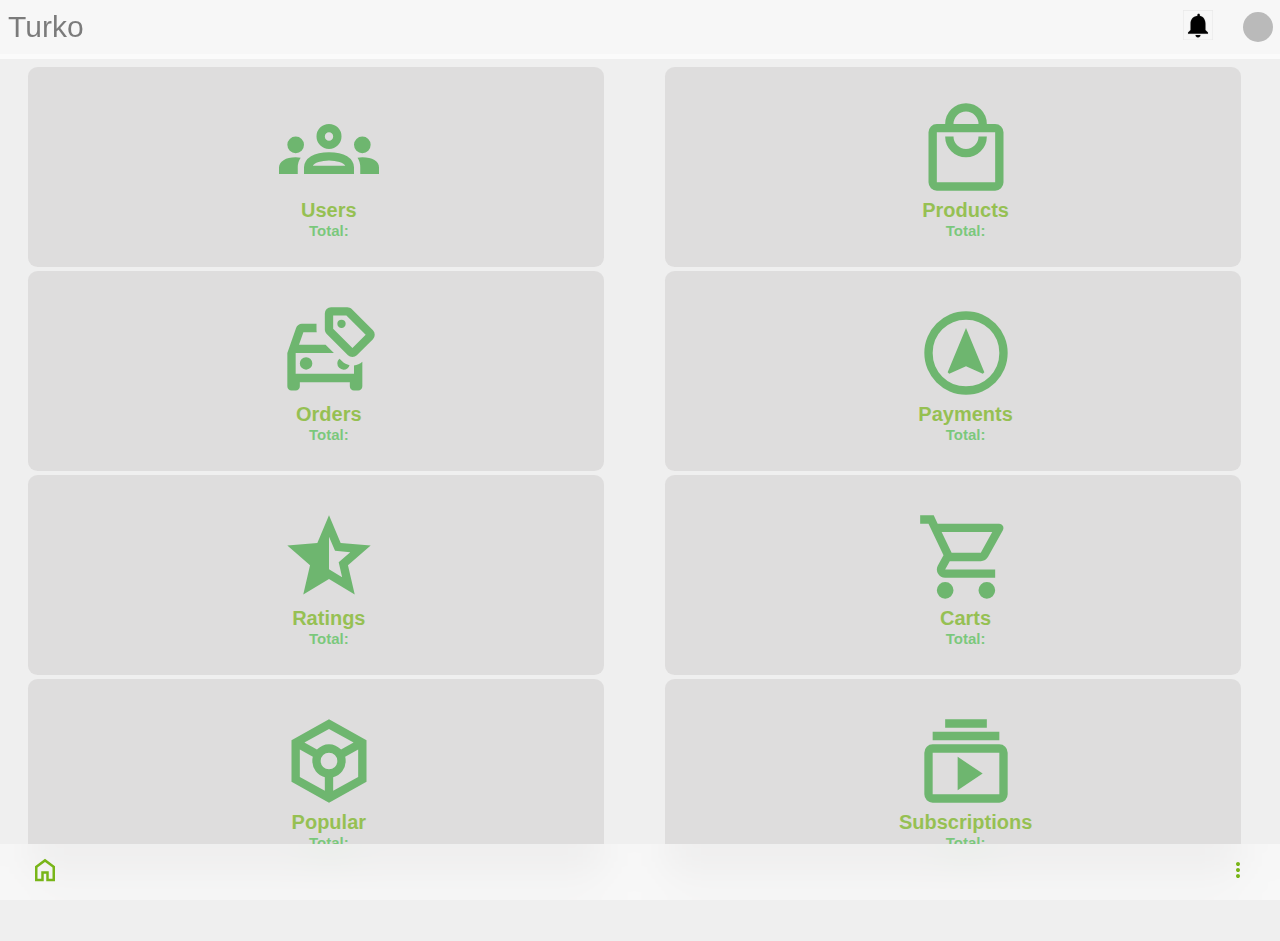
<file: index.html>
<!DOCTYPE html>
<html>

<head>
  <meta charset="UTF-8">
  <meta name="viewport" content="width=device-width, initial-scale=1">
  <title>Turko admin dashboard</title>
</head>
<style>
  *{
    margin:0;
    padding:0;
  }
  body {
    box-sizing:border-box;
    font-family:Arial;
    font-weight:400; 
    background:rgba(96,96,96,0.1); 
  }
  header {
    z-index:1; 
    backdrop-filter:blur(10px); 
    background:rgba(255, 255, 255, 0.51); 
    height:50px;
    display:flex;
    align-items:center;
    justify-content:space-between;
    padding:2px 8px;
    border-bottom:5px solid rgba(255,255,255,0.5); 
    position:fixed;
    top:0;
    left:0;
    width:100%;
  }
  .logo p {
    font-size:30px;
    font-weight:500; 
    opacity:0.5;
  }
  .logo p spaan {
    color:goldenrod;
  }
  .others_plus_not {
    display:flex;
    justify-content:space-between;
    align-items:center;
    padding:2px 5px;
    width:100px;
  }
  .others_plus_not span{
    cursor:pointer;
    border-radius:1px;
    transition: all 0.3s ease;
    
  }
    .others_plus_not span:hover {
      border:solid 1px #999;
      box-shadow:5px 5px 5px rgba(96,96,96,0.6); 
    }
  .others_plus_not .profDet{
    margin:0px 10px;
    width:30px;
    height:30px;
    background:rgba(96,96,96,0.4); 
    border-radius:50%;
    
  }
  .main {
    border-bottom:5px solid rgba(255,255,255,0.5); 
    width:100%;
    display:flex;
    flex-direction:column;
    align-items:center;
    justify-content:center; 
    margin-bottom:55px;
    margin-top:65px; 
  }
  .main_container {
    width:100%;
  }
  .main_container div {
    border-radius:0.6em; 
    margin:2px 2.2%;
    width:45%;
    height:200px;
    background:rgba(79, 70, 70, 0.1);
    display:inline-block;
    cursor:pointer;
    transition:all 0.3s ease;
  }
  .main_container div:hover{
    transform:translate(1px,-2px); 
  }
  
 .main_container div div {
   border:none;
   height:100%;
   width:100%;
   display:flex;
    align-items:center;
    justify-content:center;
    flex-direction:column;
    background:transparent; 
 }
   .main_container div div h5{
     font-size:20px;
     opacity:0.7;
     color:#78B518;
     font-weight:600; 
   }
   .main_container div div p{
     font-size:15px;
     opacity:0.5;
     color:#18B51C;
     font-weight:800; 
   }
      .main_container div div svg {
        opacity:0.5;
      }
  
    #footerr {
    backdrop-filter:blur(20px); 
    background:rgba(255, 255, 255, 0.51); 
    padding:3px 0pc;
    position:fixed;
    bottom:0;
    left:0;
    width:100%;
    height:50px;
    display:flex;
    justify-content:space-between;
    align-items:center; 
    
  }
  #footerr span {
    color:#fff;
    margin:2px 30px;
    cursor:pointer;
  }  
  #footerr span:hover {
    transform:translate(-2px,-1px); 
  } 
</style>
<body>
<header>
  <div class="logo">
    <p><span>Tur</span>ko</p>
  </div>
  <div class="others_plus_not">
    <span><svg xmlns="http://www.w3.org/2000/svg" width="30" height="30" stroke="rgba(96,96,96,0.1)" viewBox="0 0 24 24"><path d="M0 0h24v24H0z" fill="none"/> <path d="M12 22c1.1 0 2-.9 2-2h-4c0 1.1.9 2 2 2zm6-6v-5c0-3.07-1.64-5.64-4.5-6.32V4c0-.55-.45-1-1-1s-1 .45-1 1v.68C7.64 5.36 6 7.93 6 11v5l-2 2v1h16v-1l-2-2z" fill="#000"/>
</svg></span>
    <span class="profDet">
      
    </span>
  </div>
</header>



<div class="main">
  <div class="main_container">
    
  <div onclick=" location.href='users_list.php';" id="users_nav"><div>
    <svg xmlns="http://www.w3.org/2000/svg" height="100px" viewBox="0 -960 960 960" width="100px" fill="#009104"><path d="M0-240v-63q0-43 44-70t116-27q13 0 25 .5t23 2.5q-14 21-21 44t-7 48v65H0Zm240 0v-65q0-32 17.5-58.5T307-410q32-20 76.5-30t96.5-10q53 0 97.5 10t76.5 30q32 20 49 46.5t17 58.5v65H240Zm540 0v-65q0-26-6.5-49T754-397q11-2 22.5-2.5t23.5-.5q72 0 116 26.5t44 70.5v63H780Zm-455-80h311q-10-20-55.5-35T480-370q-55 0-100.5 15T325-320ZM160-440q-33 0-56.5-23.5T80-520q0-34 23.5-57t56.5-23q34 0 57 23t23 57q0 33-23 56.5T160-440Zm640 0q-33 0-56.5-23.5T720-520q0-34 23.5-57t56.5-23q34 0 57 23t23 57q0 33-23 56.5T800-440Zm-320-40q-50 0-85-35t-35-85q0-51 35-85.5t85-34.5q51 0 85.5 34.5T600-600q0 50-34.5 85T480-480Zm0-80q17 0 28.5-11.5T520-600q0-17-11.5-28.5T480-640q-17 0-28.5 11.5T440-600q0 17 11.5 28.5T480-560Zm1 240Zm-1-280Z"/></svg>
   
      <h5>Users</h5>
      <p><span>Total:</span></p>
  </div>
  </div>
  
  <div onclick=" location.href='products_list.php';" id="products_nav"><div>
    <svg xmlns="http://www.w3.org/2000/svg" height="100px" viewBox="0 -960 960 960" width="100px" fill="#009104"><path d="M200-80q-33 0-56.5-23.5T120-160v-480q0-33 23.5-56.5T200-720h80q0-83 58.5-141.5T480-920q83 0 141.5 58.5T680-720h80q33 0 56.5 23.5T840-640v480q0 33-23.5 56.5T760-80H200Zm0-80h560v-480H200v480Zm280-240q83 0 141.5-58.5T680-600h-80q0 50-35 85t-85 35q-50 0-85-35t-35-85h-80q0 83 58.5 141.5T480-400ZM360-720h240q0-50-35-85t-85-35q-50 0-85 35t-35 85ZM200-160v-480 480Z"/></svg>
        <h5>Products</h5>
        <p><span>Total:</span></p>
  </div></div>
  
  <div onclick=" location.href='orders_list.php';" id="orders_nav"><div>
    <svg xmlns="http://www.w3.org/2000/svg" height="100px" viewBox="0 -960 960 960" width="100px" fill="#009104"><path d="M260-320q25 0 42.5-17.5T320-380q0-25-17.5-42.5T260-440q-25 0-42.5 17.5T200-380q0 25 17.5 42.5T260-320Zm360 0q20 0 36-12t21-31q-20-4-38-13.5T606-401l-25-25q-10 8-15.5 20t-5.5 26q0 25 17.5 42.5T620-320Zm-460 40v-200 200Zm40 80v40q0 17-11.5 28.5T160-120h-40q-17 0-28.5-11.5T80-160v-320l84-240q6-18 21.5-29t34.5-11h140v55q0 6 .5 12.5T362-680H234l-42 120h255l80 80H160v200h560v-81q22-2 42.5-11t37.5-25v237q0 17-11.5 28.5T760-120h-40q-17 0-28.5-11.5T680-160v-40H200Zm400-520q17 0 28.5-11.5T640-760q0-17-11.5-28.5T600-800q-17 0-28.5 11.5T560-760q0 17 11.5 28.5T600-720Zm62 262L458-662q-8-8-13-19.5t-5-23.5v-155q0-25 17.5-42.5T500-920h155q12 0 23.5 5t19.5 13l204 204q17 17 17 42.5T902-613L747-458q-17 17-42.5 17T662-458Zm43-70 127-127-185-185H520v127l185 185Zm-29-156Z"/></svg>
          <h5>Orders</h5>
          <p><span>Total:</span></p>
  </div></div>
  
  <div onclick=" location.href='payment_list.php';" id="payments_nav"><div>
    <svg xmlns="http://www.w3.org/2000/svg" height="100px" viewBox="0 -960 960 960" width="100px" fill="#009104"><path d="m319-280 161-73 161 73 15-15-176-425-176 425 15 15ZM480-80q-83 0-156-31.5T197-197q-54-54-85.5-127T80-480q0-83 31.5-156T197-763q54-54 127-85.5T480-880q83 0 156 31.5T763-763q54 54 85.5 127T880-480q0 83-31.5 156T763-197q-54 54-127 85.5T480-80Zm0-80q134 0 227-93t93-227q0-134-93-227t-227-93q-134 0-227 93t-93 227q0 134 93 227t227 93Zm0-320Z"/></svg>
          <h5>Payments</h5>
      <p><span>Total:</span></p>
  </div></div>
  
  <div onclick=" location.href='ratings_list.php';" id="ratings_nav"><div>
  <svg xmlns="http://www.w3.org/2000/svg" height="100px" viewBox="0 -960 960 960" width="100px" fill="#009104"><path d="m606-286-33-144 111-96-146-13-58-136v312l126 77ZM233-120l65-281L80-590l288-25 112-265 112 265 288 25-218 189 65 281-247-149-247 149Z"/></svg>
        <h5>Ratings</h5>
        <p><span>Total:</span></p>
  </div></div>
  
  <div onclick=" location.href='carts_list.php';" id="carts_nav"><div>
  <svg xmlns="http://www.w3.org/2000/svg" height="100px" viewBox="0 -960 960 960" width="100px" fill="#009104"><path d="M280-80q-33 0-56.5-23.5T200-160q0-33 23.5-56.5T280-240q33 0 56.5 23.5T360-160q0 33-23.5 56.5T280-80Zm400 0q-33 0-56.5-23.5T600-160q0-33 23.5-56.5T680-240q33 0 56.5 23.5T760-160q0 33-23.5 56.5T680-80ZM246-720l96 200h280l110-200H246Zm-38-80h590q23 0 35 20.5t1 41.5L692-482q-11 20-29.5 31T622-440H324l-44 80h480v80H280q-45 0-68-39.5t-2-78.5l54-98-144-304H40v-80h130l38 80Zm134 280h280-280Z"/></svg>
        <h5>Carts</h5>
        <p><span>Total:</span></p>
  </div></div>
  
  <div onclick=" location.href='popular_products_list.php';" id="popular_nav"><div>
  <svg xmlns="http://www.w3.org/2000/svg" height="100px" viewBox="0 -960 960 960" width="100px" fill="#009104"><path d="M480-80 120-280v-400l360-200 360 200v400L480-80ZM364-590q23-24 53-37t63-13q33 0 63 13t53 37l120-67-236-131-236 131 120 67Zm76 396v-131q-54-14-87-57t-33-98q0-11 1-20.5t4-19.5l-125-70v263l240 133Zm40-206q33 0 56.5-23.5T560-480q0-33-23.5-56.5T480-560q-33 0-56.5 23.5T400-480q0 33 23.5 56.5T480-400Zm40 206 240-133v-263l-125 70q3 10 4 19.5t1 20.5q0 55-33 98t-87 57v131Z"/></svg>
         <h5>Popular</h5>
         <p><span>Total:</span></p>
  </div></div>
  
  <div onclick=" location.href='subscriptions_list.php';" id="subscription_nav"><div>
  <svg xmlns="http://www.w3.org/2000/svg" height="100px" viewBox="0 -960 960 960" width="100px" fill="#009104"><path d="M160-80q-33 0-56.5-23.5T80-160v-400q0-33 23.5-56.5T160-640h640q33 0 56.5 23.5T880-560v400q0 33-23.5 56.5T800-80H160Zm0-80h640v-400H160v400Zm240-40 240-160-240-160v320ZM160-680v-80h640v80H160Zm120-120v-80h400v80H280ZM160-160v-400 400Z"/></svg>
        <h5>Subscriptions</h5>
        <p><span>Total:</span></p>
  </div></div>


  </div>
</div>
<footer id="footerr">
    <span><svg xmlns="http://www.w3.org/2000/svg" height="30px" viewBox="0 -960 960 960" width="30px" fill="#78B518"><path d="M240-200h120v-240h240v240h120v-360L480-740 240-560v360Zm-80 80v-480l320-240 320 240v480H520v-240h-80v240H160Zm320-350Z" /></svg></span>
  <span><svg xmlns="http://www.w3.org/2000/svg" height="24px" viewBox="0 -960 960 960" width="24px" fill="#78B518"><path d="M480-160q-33 0-56.5-23.5T400-240q0-33 23.5-56.5T480-320q33 0 56.5 23.5T560-240q0 33-23.5 56.5T480-160Zm0-240q-33 0-56.5-23.5T400-480q0-33 23.5-56.5T480-560q33 0 56.5 23.5T560-480q0 33-23.5 56.5T480-400Zm0-240q-33 0-56.5-23.5T400-720q0-33 23.5-56.5T480-800q33 0 56.5 23.5T560-720q0 33-23.5 56.5T480-640Z" /></svg></span>
</footer>
</body>

</html>
</file>
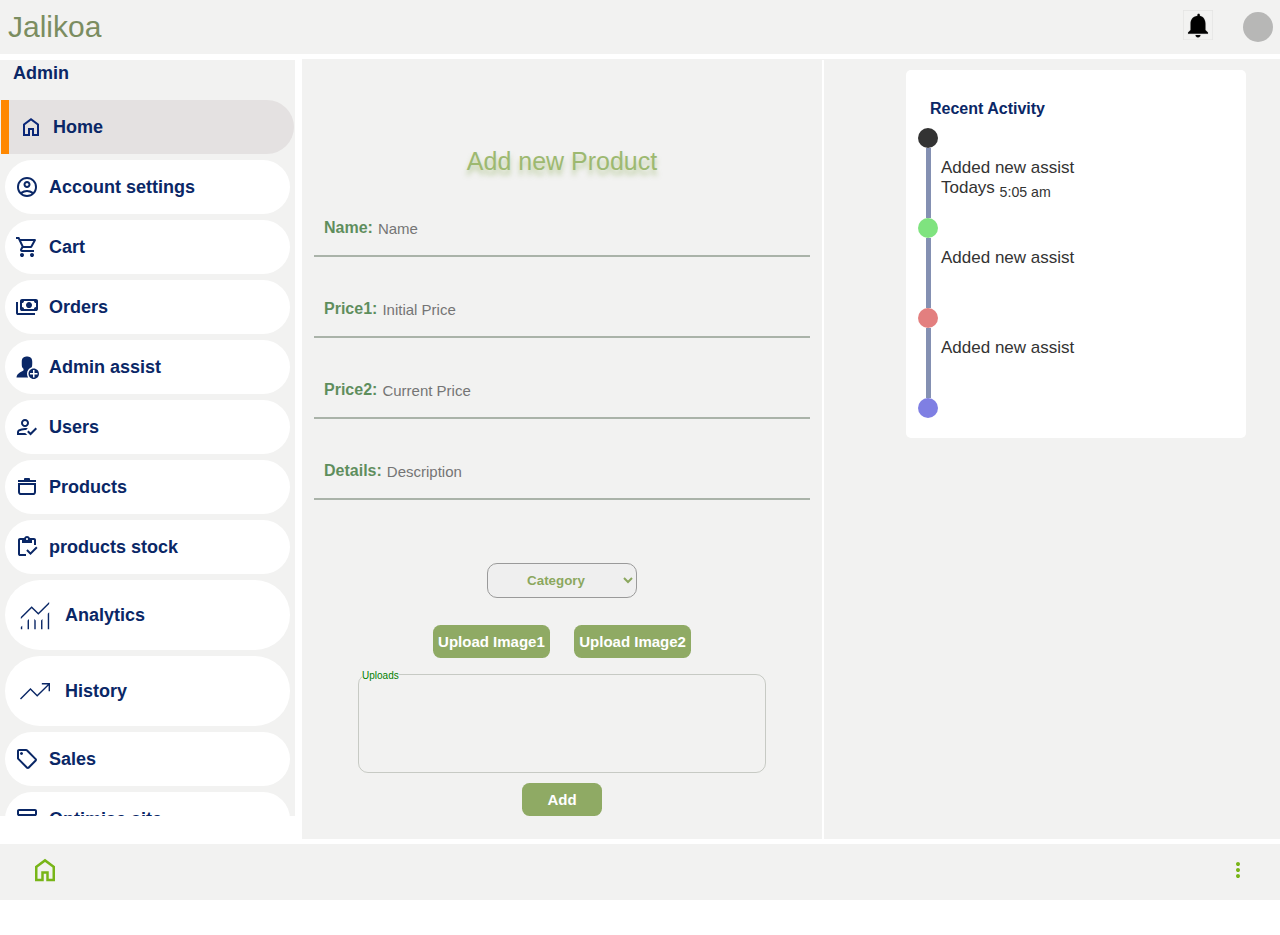
<file: add_new_product.html>
<!DOCTYPE html>
<html>

<head>
  <meta charset="UTF-8">
  <meta name="viewport" content="width=device-width, initial-scale=1">
  <title>Jalikoa_upload_new_product</title>
</head>
<link rel="stylesheet" href="./assets/css/fontawesome.min.css">
<link rel="stylesheet" href="./assets/css/addnewproductcss.css">
<link rel="stylesheet" href="./assets/css/styles.css">
<link rel="stylesheet" href="./assets/css/sidebar.css">
<link rel="shortcut icon" href="./assets/svgs/credit_card_39dp_000000_FILL0_wght200_GRAD0_opsz40.svg" type="image/x-icon">
<body>
  <header>
  <div class="logo">
    <p><span>Jalikoa</span></p>
  </div>
  <div class="others_plus_not">
    <span><svg xmlns="http://www.w3.org/2000/svg" width="30" height="30" stroke="rgba(96,96,96,0.1)" viewBox="0 0 24 24"><path d="M0 0h24v24H0z" fill="none"/> <path d="M12 22c1.1 0 2-.9 2-2h-4c0 1.1.9 2 2 2zm6-6v-5c0-3.07-1.64-5.64-4.5-6.32V4c0-.55-.45-1-1-1s-1 .45-1 1v.68C7.64 5.36 6 7.93 6 11v5l-2 2v1h16v-1l-2-2z" fill="#000"/>
</svg></span>
    <span class="profDet">
      
    </span>
  </div>
</header>

<!---This is the begginning of the sidebar from the admin side ----->
<div id="sidebar">

  <h4 class="acc-logo">Admin</h4>
  <div class="main-sidebar-content">
    
    <div class="sidebar-opt-active">
      <img src="./assets/svgs/home_24dp_FILL0_wght400_GRAD0_opsz24.svg" alt="">
      <span><a href="#">Home</a></span>
    </div> 

    <div class="sidebar-opt">
      <img src="./assets/svgs/account_circle_24dp_FILL0_wght400_GRAD0_opsz24.svg" alt="">
      <span><a href="#">Account settings</a></span>
    </div>

    <div class="sidebar-opt">
      <img src="./assets/svgs/shopping_cart_24dp_FILL0_wght400_GRAD0_opsz24.svg" alt="">
      <span><a href="#">Cart</a></span>
    </div>

    <div class="sidebar-opt">
      <img src="./assets/svgs/payments_24dp_FILL0_wght400_GRAD0_opsz24.svg" alt="">
      <span><a href="#">Orders</a></span>
    </div>

    <div class="sidebar-opt">
      <img src="./assets/svgs/user-plus.svg" alt="">
      <span><a href="#">Admin assist</a></span>
    </div>

    <div class="sidebar-opt">
      <img src="./assets/svgs/how_to_reg_24dp_FILL0_wght400_GRAD0_opsz24.svg" alt="">
      <span><a href="#">Users</a></span>
    </div>

    <div class="sidebar-opt">
      <img src="./assets/svgs/stockpot_24dp_FILL0_wght400_GRAD0_opsz24.svg" alt="">
      <span><a href="#">Products</a></span>
    </div>


    <div class="sidebar-opt">
      <img src="./assets/svgs/inventory_24dp_FILL0_wght400_GRAD0_opsz24.svg" alt="">
      <span><a href="#">products stock</a></span>
    </div>

    <div class="sidebar-opt">
      <img src="./assets/svgs/monitoring_39dp_000000_FILL0_wght200_GRAD0_opsz40.svg" alt="">
      <span><a href="#">Analytics</a></span>
    </div>

    <div class="sidebar-opt">
      <img src="./assets/svgs/trending_up_39dp_000000_FILL0_wght200_GRAD0_opsz40.svg" alt="">
      <span><a href="#">History</a></span>
    </div>

    <div class="sidebar-opt">
      <img src="./assets/svgs/sell_24dp_FILL0_wght400_GRAD0_opsz24.svg" alt="">
      <span><a href="#">Sales</a></span>
    </div>

    <div class="sidebar-opt">
      <img src="./assets/svgs/inventory_2_24dp_FILL0_wght400_GRAD0_opsz24.svg" alt="">
      <span><a href="#">Optimise site</a></span>
    </div>

  </div>
</div>




  <div class="container">

  
<div class="maain">
    <h5>Add new Product</h5>
  <div class="inputs-container">

  <div class="input_container">
    <span>Name:</span>
    <input type="text" name="name" id="name" placeholder="Name" required></div>
  <div class="input_container">
    <span>Price1:</span>
    <input type="number" name="price1" id="price" placeholder="Initial Price" required></div>
      <div class="input_container">
    <span>Price2:</span>
    <input type="number" name="price2" id="price" placeholder="Current Price" required></div>
  <div class="input_container">
    <span>Details:</span>
    <input type="text" name="description" id="description" placeholder="Description" required></div>
  <input type="file" name="image1" id="img1" required>
  <input type="file" name="image2" id="img2" required>
  <br>
  <div class="catagory_inpt">
    

  <select name="category"  id="category">
    <option value=>Category</option>
    <option value="Men's">Men's</option>
    <option value="Women's">Women's</option>
    <option value="Mechanics">Mechanics</option>
    <option value="Electricals">Electricals</option>
    <option value="Computers">Computers</option>
  </select>
  </div>
  
  <div class="filebtns">
      <button onclick="file1()">Upload Image1</button>
      <button onclick="file2()">Upload Image2</button> 
  </div>

  <center><fieldset id="imgresults">
    <legend><span class="boxlabel">Uploads</span></legend>
    <div id="image1">
      
    </div>
    <div id="image2">
      
    </div>
  </fieldset></center>
  <center><input style="width:80px;margin-top:10px;" class="addproduct fa-beat" type="submit" value="Add"></center>
</div>
</div>
<!---This is the begginning of the other division in the admin page that is suppose to display other things such as the sale analytics---->
        <div id="analytics">

          <div class="products-div-analytics">
            <div class="product-card">
              
            </div>
          </div>
          <div class="recent-activity-analytics">
            <h4>Recent Activity</h4>
            <div class="pausediv purple"></div>
            <div class="history-card">
              Added new assist
              <br>
              <span>Todays <sub>5:05 am</sub> </span>
            </div>
            <div class="pausediv green"></div>
            <div class="history-card">
              Added new assist
            </div>
            <div class="pausediv red"></div>
            <div class="history-card">
              Added new assist
            </div>
            <div class="pausediv blue"></div>

          </div>
        
        </div>


  </div>
  <footer id="footerr">
    <span><svg xmlns="http://www.w3.org/2000/svg" height="30px" viewBox="0 -960 960 960" width="30px" fill="#78B518"><path d="M240-200h120v-240h240v240h120v-360L480-740 240-560v360Zm-80 80v-480l320-240 320 240v480H520v-240h-80v240H160Zm320-350Z" /></svg></span>
  <span><svg xmlns="http://www.w3.org/2000/svg" height="24px" viewBox="0 -960 960 960" width="24px" fill="#78B518"><path d="M480-160q-33 0-56.5-23.5T400-240q0-33 23.5-56.5T480-320q33 0 56.5 23.5T560-240q0 33-23.5 56.5T480-160Zm0-240q-33 0-56.5-23.5T400-480q0-33 23.5-56.5T480-560q33 0 56.5 23.5T560-480q0 33-23.5 56.5T480-400Zm0-240q-33 0-56.5-23.5T400-720q0-33 23.5-56.5T480-800q33 0 56.5 23.5T560-720q0 33-23.5 56.5T480-640Z" /></svg></span>
</footer>
</body>
<script src="./assets/js/addnewproducthandler.js"></script>
</html>
</file>
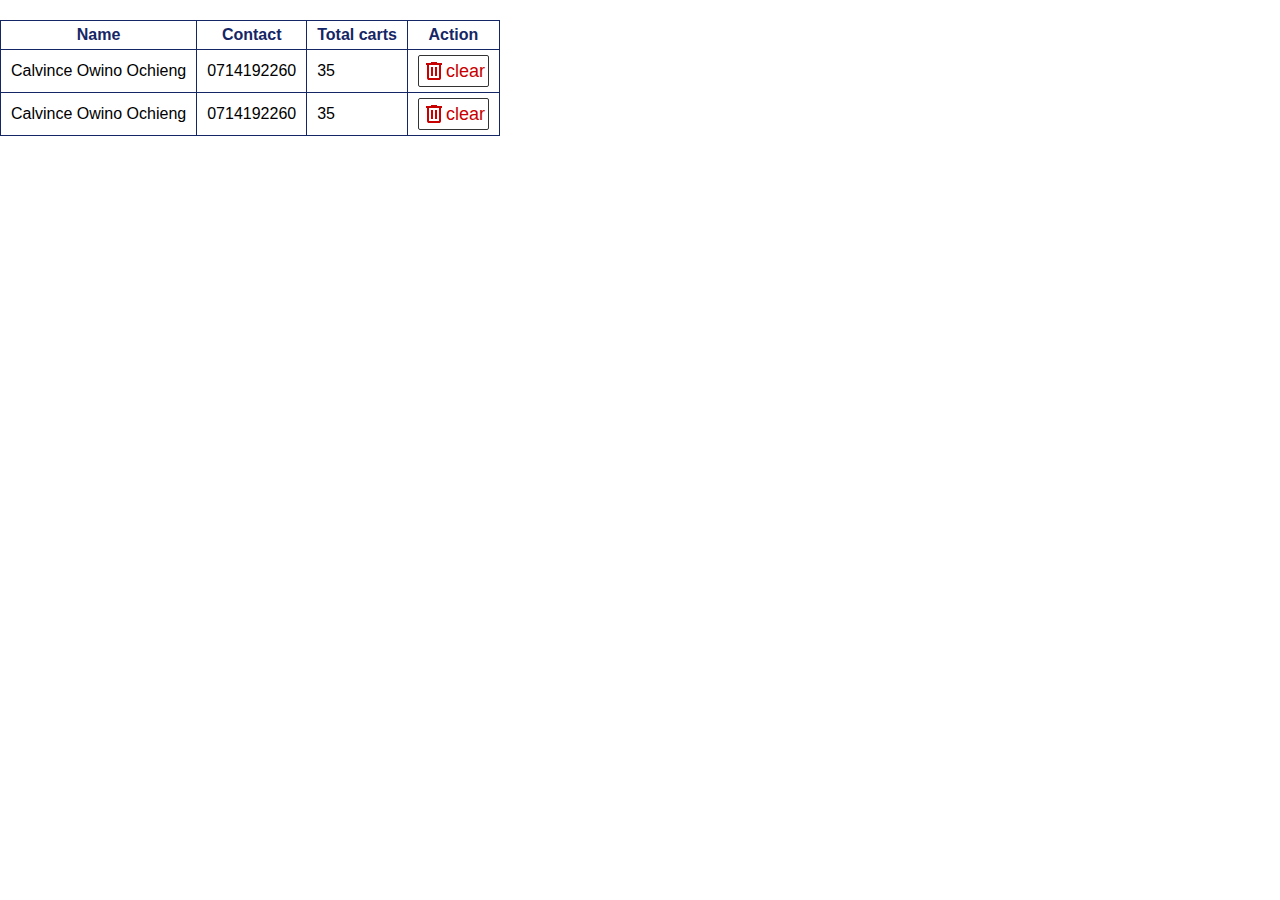
<file: cartspage.html>
<!DOCTYPE html>
<html lang="en">
<head>
     <meta charset="UTF-8">
     <meta name="viewport" content="width=device-width, initial-scale=1.0">
     <title>Jalsoft users cart page</title>
</head>
<link rel="stylesheet" href="./assets/css/styles.css">
<style>
     table {
          border-collapse: collapse;
          margin-top: 20px;
     }
     th {
          color:rgb(21,38,102);
          padding:5px 10px;
     }
     td {
          border:1px solid rgb(21,38,102);
          padding:5px 10px;
     }
     td button {
          display: flex;
          align-items: center;
          padding:3px 3px;
          color:rgb(200,0,0);
          font-size: 18px;
          background: transparent;
          border:1px solid #333;
          border-radius: 2px;
          cursor:pointer;
     }
     tr {
           border:1px solid rgb(21,38,102);
     }
     tr:hover {
          background:#f1f1f2;
          border:1px solid green;
     }
</style>
<body>
     <div class="carlist">
          <table border="1">
               <tr>
                    <th>Name</th>
                    <th>Contact</th>
                    <th>Total carts</th>
                    <th>Action</th>
               </tr>
               <tr>
                    <td>Calvince Owino Ochieng</td>
                    <td>0714192260</td>
                    <td>35</td>
                    <td><button><img src="./assets/svgs/delete_24dp_FILL0_wght400_GRAD0_opsz24.svg" alt="">clear</button></td>
               </tr> 
               <tr>
                    <td>Calvince Owino Ochieng</td>
                    <td>0714192260</td>
                    <td>35</td>
                    <td><button><img src="./assets/svgs/delete_24dp_FILL0_wght400_GRAD0_opsz24.svg" alt="">clear</button></td>
               </tr> 
               
          </table>
     </div>
</body>
</html>
</file>
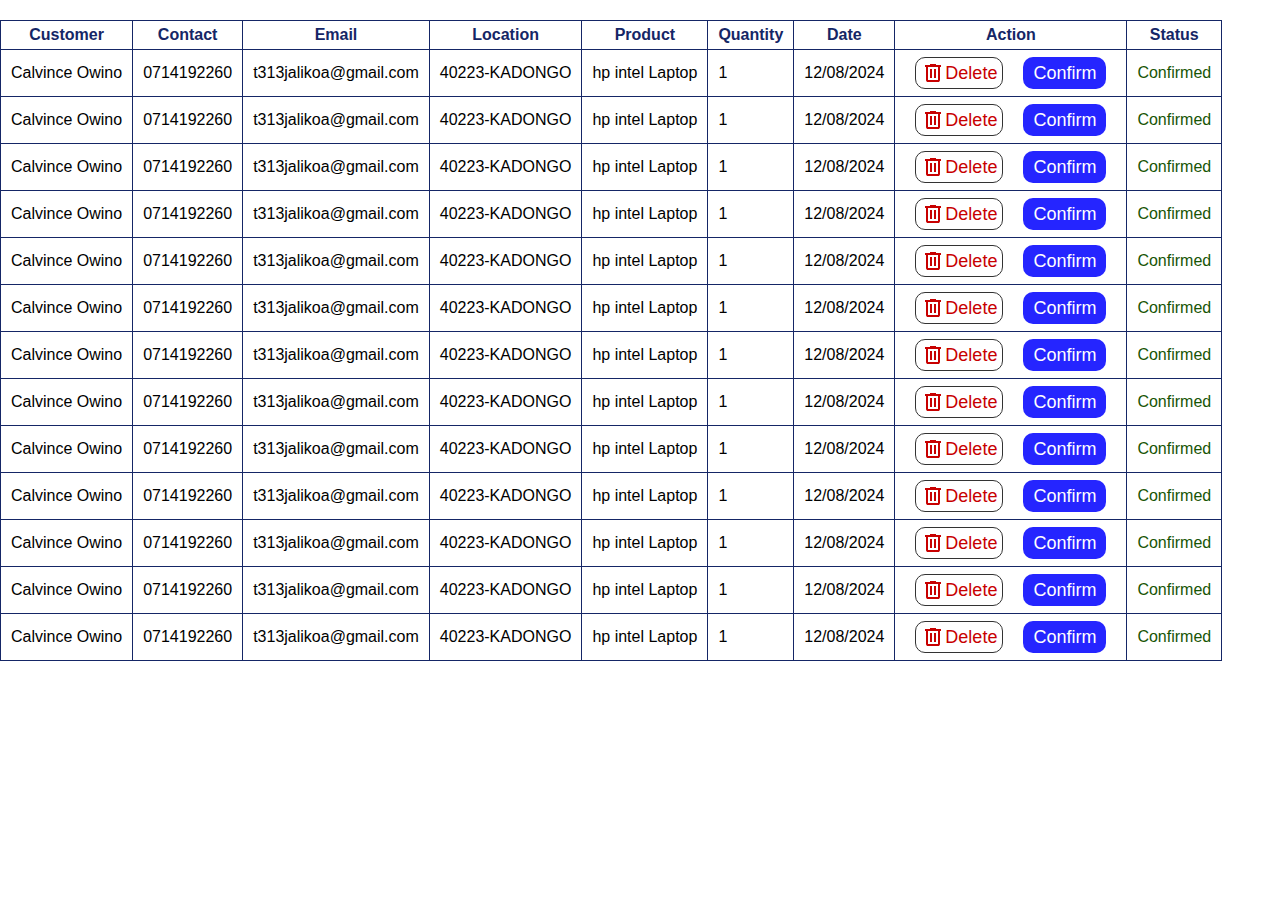
<file: orderspage.html>
<!DOCTYPE html>
<html lang="en">
<head>
     <meta charset="UTF-8">
     <meta name="viewport" content="width=device-width, initial-scale=1.0">
     <title>JalSoft product orders page</title>
</head>
<link rel="stylesheet" href="./assets/css/styles.css">
<style>
      table {
          border-collapse: collapse;
          margin-top: 20px;
     }
     th {
          color:rgb(21,38,102);
          padding:5px 10px;
     }
     td {
          border:1px solid rgb(21,38,102);
          padding:5px 10px;
     }
     td button {
          margin:2px 10px;
          display:flex;
          align-items: center;
          padding:3px 5px;
          color:rgb(200,0,0);
          font-size: 18px;
          background: transparent;
          border:1px solid #333;
          border-radius: 10px;
          cursor:pointer;
     }
     tr {
           border:1px solid rgb(21,38,102);
     }
     tr:hover {
          background:#f1f1f2;
          border:1px solid green;
     }
     .action {
          display:flex;
          border:none;
     }
     .confirm{
          background:rgba(0, 0, 255, 0.856);
          border:none;
          color:#fff;
          padding:0px 10px;
          border-radius: 10px;
     }
     .confirmed {
          color:rgb(24, 85, 5);
     }
</style>
<body>
     <div class="orders-main">
          <table border="1">
               <tr>
                    <th>Customer</th>
                    <th>Contact</th>
                    <th>Email</th>
                    <th>Location</th>
                    <th>Product</th>
                    <th>Quantity</th>
                    <th>Date</th>
                    <th>Action</th>
                    <th>Status</th>
               </tr>
               <tr>
                    <td>Calvince Owino</td>
                    <td>0714192260</td>
                    <td>t313jalikoa@gmail.com</td>
                    <td>40223-KADONGO</td>
                    <td>hp intel Laptop</td>
                    <td>1</td>
                    <td>12/08/2024</td>
                    <td class="action"><button><img src="./assets/svgs/delete_24dp_FILL0_wght400_GRAD0_opsz24.svg" alt="">Delete</button><button class="confirm">Confirm</button></td>
                    <td class="confirmed">Confirmed</td>
               </tr>
               <tr>
                    <td>Calvince Owino</td>
                    <td>0714192260</td>
                    <td>t313jalikoa@gmail.com</td>
                    <td>40223-KADONGO</td>
                    <td>hp intel Laptop</td>
                    <td>1</td>
                    <td>12/08/2024</td>
                    <td class="action"><button><img src="./assets/svgs/delete_24dp_FILL0_wght400_GRAD0_opsz24.svg" alt="">Delete</button><button class="confirm">Confirm</button></td>
                    <td class="confirmed">Confirmed</td>
               </tr>
               <tr>
                    <td>Calvince Owino</td>
                    <td>0714192260</td>
                    <td>t313jalikoa@gmail.com</td>
                    <td>40223-KADONGO</td>
                    <td>hp intel Laptop</td>
                    <td>1</td>
                    <td>12/08/2024</td>
                    <td class="action"><button><img src="./assets/svgs/delete_24dp_FILL0_wght400_GRAD0_opsz24.svg" alt="">Delete</button><button class="confirm">Confirm</button></td>
                    <td class="confirmed">Confirmed</td>
               </tr>
               <tr>
                    <td>Calvince Owino</td>
                    <td>0714192260</td>
                    <td>t313jalikoa@gmail.com</td>
                    <td>40223-KADONGO</td>
                    <td>hp intel Laptop</td>
                    <td>1</td>
                    <td>12/08/2024</td>
                    <td class="action"><button><img src="./assets/svgs/delete_24dp_FILL0_wght400_GRAD0_opsz24.svg" alt="">Delete</button><button class="confirm">Confirm</button></td>
                    <td class="confirmed">Confirmed</td>
               </tr>
               <tr>
                    <td>Calvince Owino</td>
                    <td>0714192260</td>
                    <td>t313jalikoa@gmail.com</td>
                    <td>40223-KADONGO</td>
                    <td>hp intel Laptop</td>
                    <td>1</td>
                    <td>12/08/2024</td>
                    <td class="action"><button><img src="./assets/svgs/delete_24dp_FILL0_wght400_GRAD0_opsz24.svg" alt="">Delete</button><button class="confirm">Confirm</button></td>
                    <td class="confirmed">Confirmed</td>
               </tr>
               <tr>
                    <td>Calvince Owino</td>
                    <td>0714192260</td>
                    <td>t313jalikoa@gmail.com</td>
                    <td>40223-KADONGO</td>
                    <td>hp intel Laptop</td>
                    <td>1</td>
                    <td>12/08/2024</td>
                    <td class="action"><button><img src="./assets/svgs/delete_24dp_FILL0_wght400_GRAD0_opsz24.svg" alt="">Delete</button><button class="confirm">Confirm</button></td>
                    <td class="confirmed">Confirmed</td>
               </tr>
               <tr>
                    <td>Calvince Owino</td>
                    <td>0714192260</td>
                    <td>t313jalikoa@gmail.com</td>
                    <td>40223-KADONGO</td>
                    <td>hp intel Laptop</td>
                    <td>1</td>
                    <td>12/08/2024</td>
                    <td class="action"><button><img src="./assets/svgs/delete_24dp_FILL0_wght400_GRAD0_opsz24.svg" alt="">Delete</button><button class="confirm">Confirm</button></td>
                    <td class="confirmed">Confirmed</td>
               </tr>
               <tr>
                    <td>Calvince Owino</td>
                    <td>0714192260</td>
                    <td>t313jalikoa@gmail.com</td>
                    <td>40223-KADONGO</td>
                    <td>hp intel Laptop</td>
                    <td>1</td>
                    <td>12/08/2024</td>
                    <td class="action"><button><img src="./assets/svgs/delete_24dp_FILL0_wght400_GRAD0_opsz24.svg" alt="">Delete</button><button class="confirm">Confirm</button></td>
                    <td class="confirmed">Confirmed</td>
               </tr>
               <tr>
                    <td>Calvince Owino</td>
                    <td>0714192260</td>
                    <td>t313jalikoa@gmail.com</td>
                    <td>40223-KADONGO</td>
                    <td>hp intel Laptop</td>
                    <td>1</td>
                    <td>12/08/2024</td>
                    <td class="action"><button><img src="./assets/svgs/delete_24dp_FILL0_wght400_GRAD0_opsz24.svg" alt="">Delete</button><button class="confirm">Confirm</button></td>
                    <td class="confirmed">Confirmed</td>
               </tr>
               <tr>
                    <td>Calvince Owino</td>
                    <td>0714192260</td>
                    <td>t313jalikoa@gmail.com</td>
                    <td>40223-KADONGO</td>
                    <td>hp intel Laptop</td>
                    <td>1</td>
                    <td>12/08/2024</td>
                    <td class="action"><button><img src="./assets/svgs/delete_24dp_FILL0_wght400_GRAD0_opsz24.svg" alt="">Delete</button><button class="confirm">Confirm</button></td>
                    <td class="confirmed">Confirmed</td>
               </tr>
               <tr>
                    <td>Calvince Owino</td>
                    <td>0714192260</td>
                    <td>t313jalikoa@gmail.com</td>
                    <td>40223-KADONGO</td>
                    <td>hp intel Laptop</td>
                    <td>1</td>
                    <td>12/08/2024</td>
                    <td class="action"><button><img src="./assets/svgs/delete_24dp_FILL0_wght400_GRAD0_opsz24.svg" alt="">Delete</button><button class="confirm">Confirm</button></td>
                    <td class="confirmed">Confirmed</td>
               </tr>
               <tr>
                    <td>Calvince Owino</td>
                    <td>0714192260</td>
                    <td>t313jalikoa@gmail.com</td>
                    <td>40223-KADONGO</td>
                    <td>hp intel Laptop</td>
                    <td>1</td>
                    <td>12/08/2024</td>
                    <td class="action"><button><img src="./assets/svgs/delete_24dp_FILL0_wght400_GRAD0_opsz24.svg" alt="">Delete</button><button class="confirm">Confirm</button></td>
                    <td class="confirmed">Confirmed</td>
               </tr>
               <tr>
                    <td>Calvince Owino</td>
                    <td>0714192260</td>
                    <td>t313jalikoa@gmail.com</td>
                    <td>40223-KADONGO</td>
                    <td>hp intel Laptop</td>
                    <td>1</td>
                    <td>12/08/2024</td>
                    <td class="action"><button><img src="./assets/svgs/delete_24dp_FILL0_wght400_GRAD0_opsz24.svg" alt="">Delete</button><button class="confirm">Confirm</button></td>
                    <td class="confirmed">Confirmed</td>
               </tr>
          </table>
     </div>
</body>
</html>
</file>
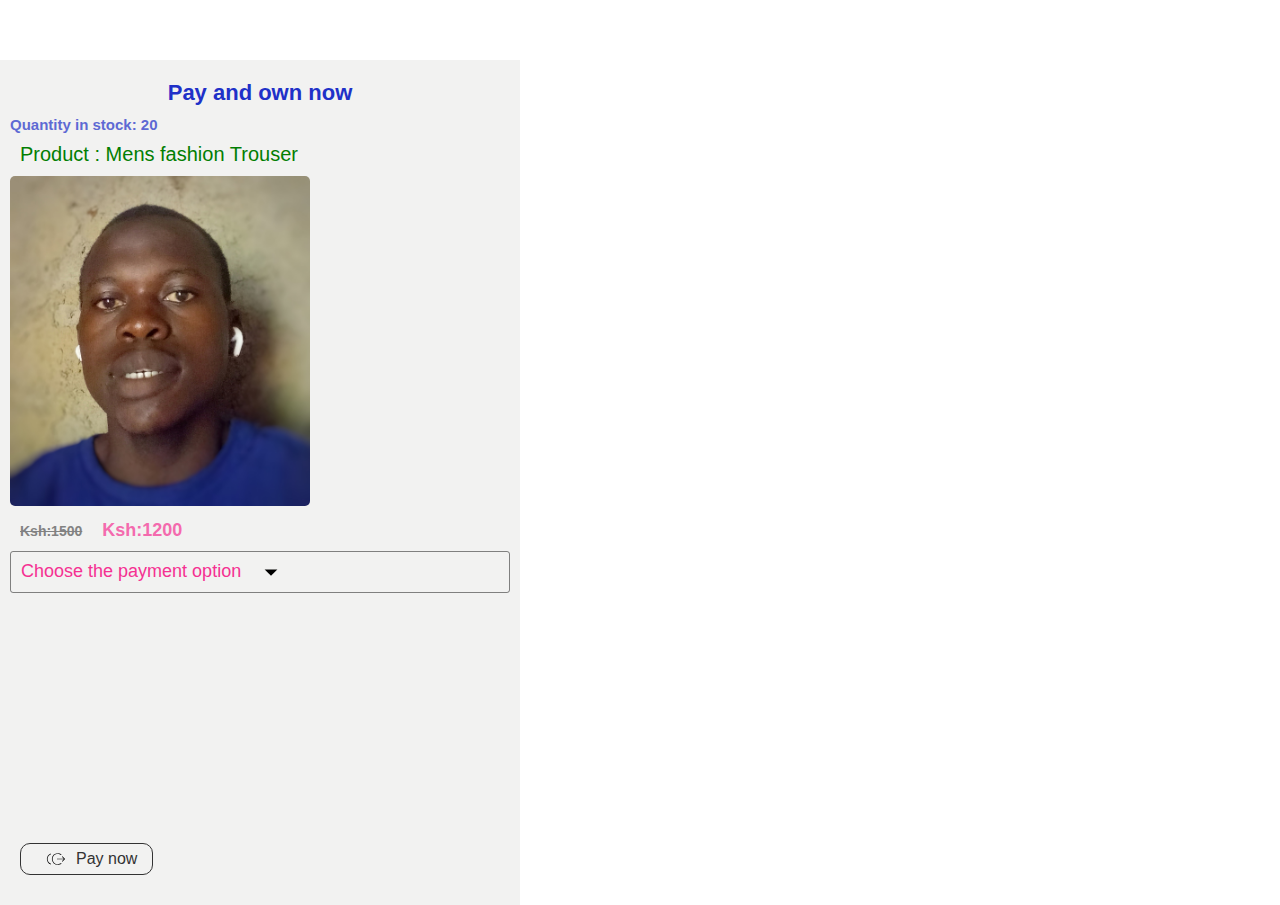
<file: pay.html>
<!DOCTYPE html>
<html lang="en">
<head>
     <meta charset="UTF-8">
     <meta name="viewport" content="width=device-width, initial-scale=1.0">
     <title>Payment page</title>
</head>
<link rel="stylesheet" href="./assets/css/styles.css">
<link rel="stylesheet" href="./assets/css/fontawesome.min.css">
<style>
     .payment-main {
          width:500px;
          padding:10px 10px; 
          margin-top:60px;
          background: #f2f2f1;         
     }
     .payment-main h4 {
          color:rgb(32,48,200);
          font-size:22px;
          font-weight:600;
          margin:10px 0px;
          text-align: center;
     }
     .payment-main p {
          color:rgb(32,48,200);
          font-size:15px;
          font-weight:600;
          margin:10px 0px;
          opacity:0.7;
     }

     .payment-main .payment-product-card h3 {
          margin:10px 10px;
          color:rgb(2, 126, 2);
          font-size: 20px;
          font-weight: 400;
     }
     .payment-main .payment-product-card del{
          font-size: 14px;
          opacity:0.9;
          margin:2px 10px;
          color:#444;
     }
     .payment-main .payment-product-card span {
          color:#f53192;
          font-size: 18px;
          margin:2px 10px;
     }

     .payment-main .payment-product-card button {
          padding:5px 15px;
          display: flex;
          align-items:center;
          justify-content: space-around;
          margin:20px 10px;
          border:1px solid #333;
          color:#333;
          min-width: 100px;
          border-radius:10px;
          font-size: 16px;
          font-weight: 500;
          background:transparent;
     }
     .payment-main .payment-product-card .payment-option {
          position:relative;
          border:1px solid #33333398;
          border-radius:3px;
          margin-bottom: 250px;
     }
     .payment-main .payment-product-card .payment-option:hover .payment-methods {
          display: block;
     }
     .payment-methods:hover {
          display:block;
     }
     .payment-methods {
          position:absolute;
          top:42px;
          left:0px;
          background: #fff;
          z-index: 2;
          width:100%;
          display: none;
     }
     .payment-option .accordion-expand {
          display:flex;
          align-items: center;
     }
     .payment-option .payment-methods .payment-method-card {
          display:flex;
          align-items: center;
          padding:10px 10px;
     }
     .payment-option .payment-methods .payment-method-card:hover {
          background-color: rgba(96,96,96,.1);
          border-left:5px solid rgb(253, 145, 3);
          padding:10px 5px;
     }
     .payment-main .payment-product-card button img,.payment-method-card img {
          max-width: 20px;
          margin:0px 10px;
     }
     /*For the image do some research on js on how to change the image background from the current color to any color that is desired or on how to remove the background*/
     .payment-main .payment-product-card img {
          max-width:300px;
          border-radius:5px;
          object-fit: cover;
     }

</style>
<body>
     <div class="payment-main">
          <h4>Pay and own now</h4>
          <p>Quantity in stock: 20</p>
          <div class="payment-product-card">

               <h3>Product : Mens fashion Trouser </h3>
               <img src="./assets/img/1000052137.jpg" alt="">
               <p><del>Ksh:1500</del><span>Ksh:1200</span></p>
               <div class="payment-option">
                    <div class="accordion-expand">
                         <span>Choose the payment option</span>
                         <img src="./assets/svgs/arrow_drop_down_39dp_000000_FILL0_wght200_GRAD0_opsz40.svg" alt="">
                    </div>

                    <div class="payment-methods">


                         <div class="payment-method-card">
                              <img src="./assets/svgs/credit_card_39dp_000000_FILL0_wght200_GRAD0_opsz40.svg" alt=""><span>credit card</span>
                         </div>

                         <div class="payment-method-card">
                              <img src="./assets/svgs/credit_card_39dp_000000_FILL0_wght200_GRAD0_opsz40.svg" alt=""><span>Union Pay</span>
                         </div>
                         <div class="payment-method-card">
                              <img src="./assets/svgs/apps_24dp_FILL0_wght400_GRAD0_opsz24.svg" alt=""><span>Mpesa</span>
                         </div>
                         <div class="payment-method-card">
                              <img src="./assets/svgs/contacts_product_24dp_FILL0_wght400_GRAD0_opsz24.svg" alt=""><span>Paypal</span>
                         </div>
                         <div class="payment-method-card">
                              <img src="./assets/svgs/send_money_39dp_000000_FILL0_wght200_GRAD0_opsz40.svg" alt=""><span>PesaPal</span>
                         </div>
                    </div>
               </div>
               <button class="fa-beat"><img src="./assets/svgs/send_money_39dp_000000_FILL0_wght200_GRAD0_opsz40.svg">Pay now</button>
          </div>

     </div>
</body>
</html>
</file>
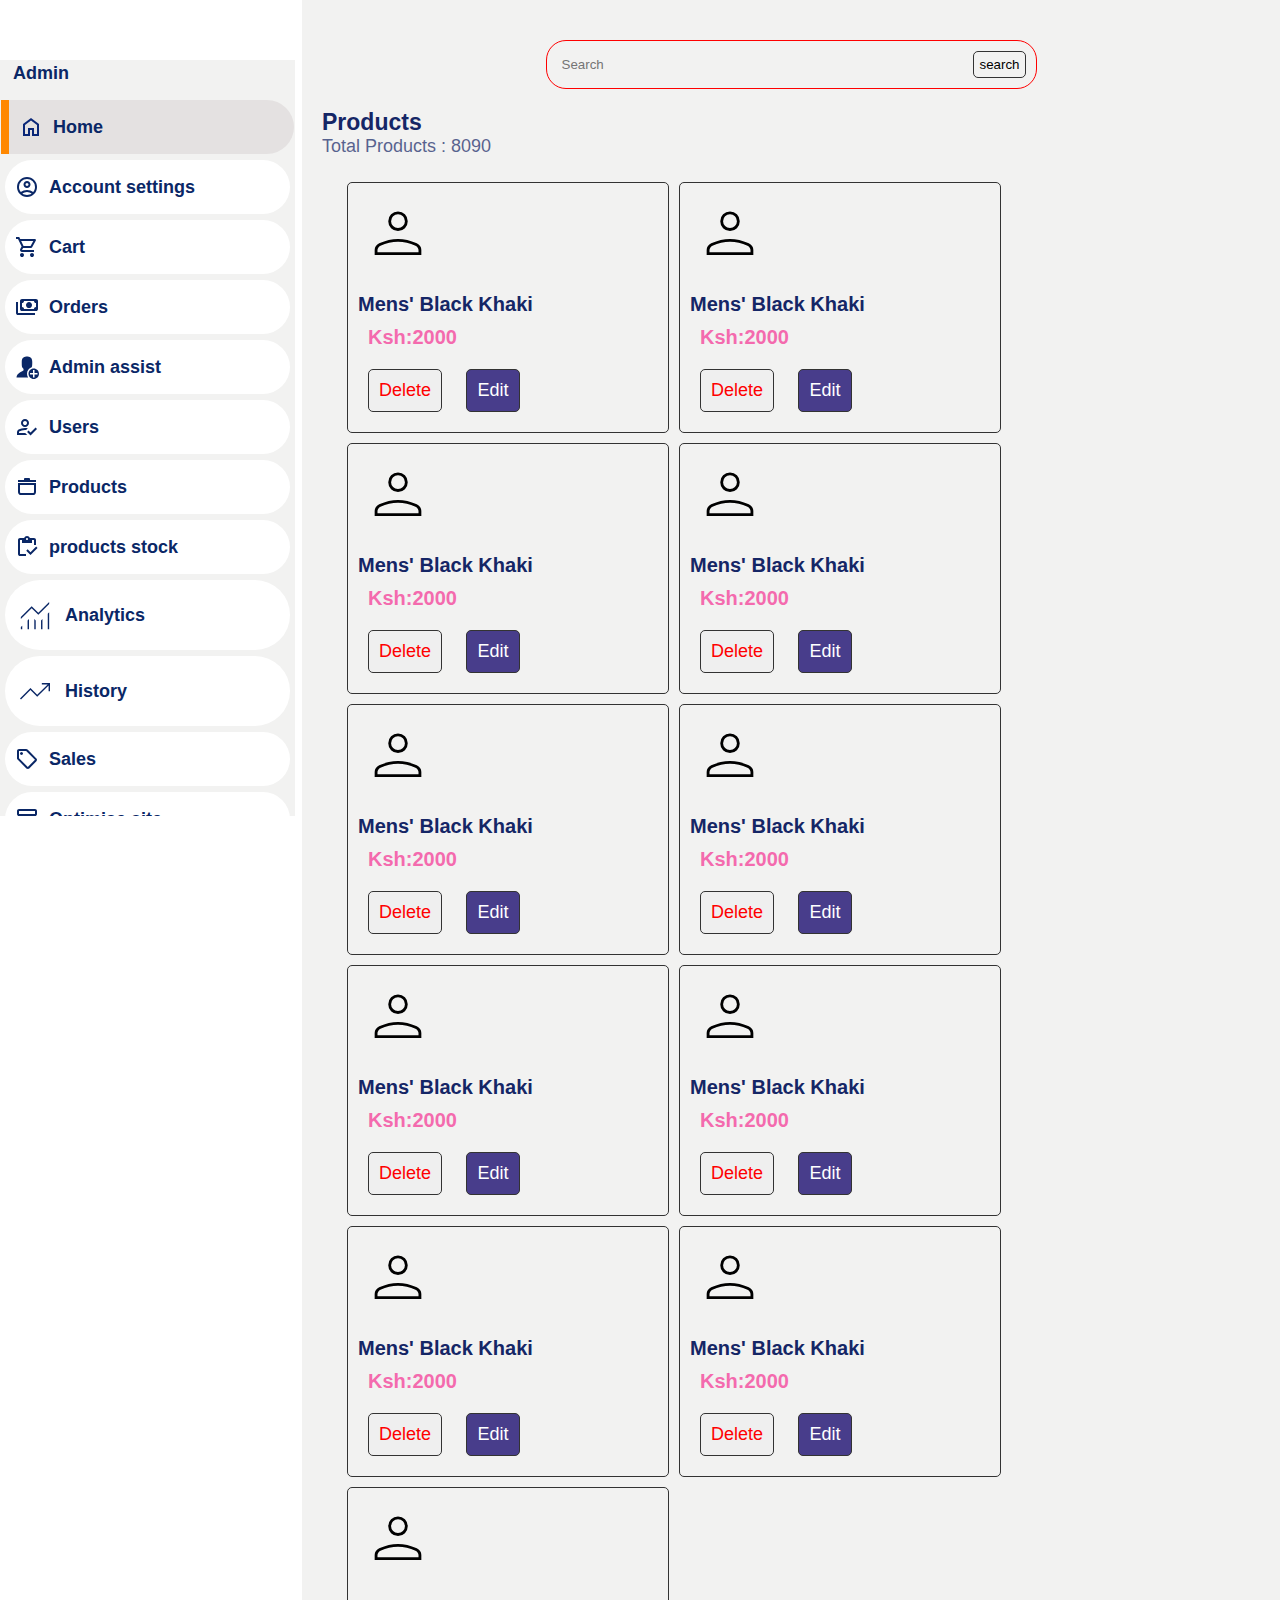
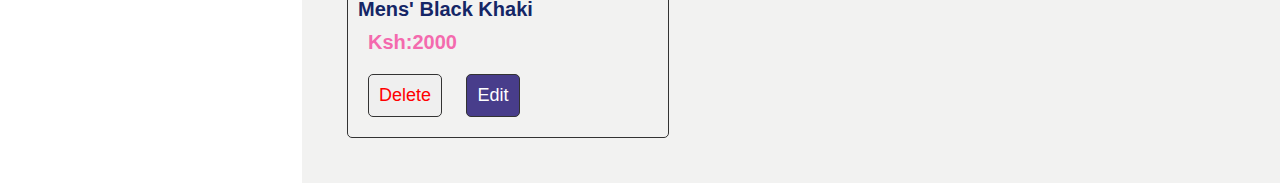
<file: productspage.html>
<!DOCTYPE html>
<html lang="en">
<head>
     <meta charset="UTF-8">
     <meta name="viewport" content="width=device-width, initial-scale=1.0">
     <title>JalSoft products page admin</title>
     <link rel="stylesheet" href="./assets/css/styles.css">
     <link rel="stylesheet" href="./assets/css/sidebar.css">
</head>
<style>
.products-main {
     margin-left:302px;
     width: auto;
     background: #f2f2f1;
     min-height: 100vh;
     padding:20px 20px;
}
.search-bar {
     border:1px solid red;
     border-radius:20px;
     padding:10px 10px;
     display:flex;
     align-items: center;
     cursor:pointer;
     width:50%;
     margin:20px 0px;
}
.search-bar input {
     border:none;
     flex-shrink: 1;
     flex-grow:1;
     padding:5px 5px;
     background: transparent;
}
.search-bar input:focus {
     outline:none;
}
.search-bar button {
     padding:5px;
     background: transparent;
     border:1px solid #333;
     border-radius:5px;
}
.products-main h4 {
     color:rgb(21,38,102);
     font-size: 23px;
     font-weight: 600px;
}
.products-main .total-no {
     color:rgb(21,38,102);
     font-size: 18px;
     font-weight: 600px;
     opacity:0.7;
}
.products-main .admin-product-list {
     display:flex;
     align-items: center;
     flex-wrap: wrap;
     padding:20px 20px;
     align-items: flex-start;
}
.products-main .admin-product-list .admin-product-card{
     min-width:300px;
     border:1px solid #333;
     padding:10px 10px;
     margin:5px;
     border-radius: 5px;
     flex-shrink: 1;
     /* flex-grow: 1; */
}
.products-main .admin-product-list .admin-product-card .admin-product-name {
     color:rgb(21,38,102);
     font-weight: 600;
     font-size: 20px;
}

/*The line below has been recognised to have a naming error in the naming of the product class so this is ought to be corrected while in production mode*/
.products-main .admin-product-list .admin-product-card .admin-prduct-price {
     color:#f53192;
     margin:10px 10px;
     font-size: 20px;
     font-weight: 600;
     opacity:0.7;
}
.products-main .admin-product-card .admin-product-img{
     width:100px;
     height:100px;
     object-fit: cover;
}

/* here there is also an error in the naming of the class therefore it should be corrected in production level */
.products-main .admin-product-card  .-admin-product-action button {
     border:1px solid #333;
     padding:10px 10px;
     margin:10px 10px;
     border-radius: 5px;
     font-size: 18px;
     cursor:pointer;
}
.admin-product-delete {
     color:red;
}
.admin-product-edit {
     color:#fff;
     background: darkslateblue;
}
button {
     transition: all 0.3s ease;
}
button:hover {
     transform:translate(2px,-2px);
}
</style>
<body>

<!-- This is the beginning of the sidebar code in the products page -->
<div id="sidebar">

     <h4 class="acc-logo">Admin</h4>
     <div class="main-sidebar-content">
       
       <div class="sidebar-opt-active">
         <img src="./assets/svgs/home_24dp_FILL0_wght400_GRAD0_opsz24.svg" alt="">
         <span><a href="#">Home</a></span>
       </div> 
   
       <div class="sidebar-opt">
         <img src="./assets/svgs/account_circle_24dp_FILL0_wght400_GRAD0_opsz24.svg" alt="">
         <span><a href="#">Account settings</a></span>
       </div>
   
       <div class="sidebar-opt">
         <img src="./assets/svgs/shopping_cart_24dp_FILL0_wght400_GRAD0_opsz24.svg" alt="">
         <span><a href="#">Cart</a></span>
       </div>
   
       <div class="sidebar-opt">
         <img src="./assets/svgs/payments_24dp_FILL0_wght400_GRAD0_opsz24.svg" alt="">
         <span><a href="#">Orders</a></span>
       </div>
   
       <div class="sidebar-opt">
         <img src="./assets/svgs/user-plus.svg" alt="">
         <span><a href="#">Admin assist</a></span>
       </div>
   
       <div class="sidebar-opt">
         <img src="./assets/svgs/how_to_reg_24dp_FILL0_wght400_GRAD0_opsz24.svg" alt="">
         <span><a href="#">Users</a></span>
       </div>
   
       <div class="sidebar-opt">
         <img src="./assets/svgs/stockpot_24dp_FILL0_wght400_GRAD0_opsz24.svg" alt="">
         <span><a href="#">Products</a></span>
       </div>
   
   
       <div class="sidebar-opt">
         <img src="./assets/svgs/inventory_24dp_FILL0_wght400_GRAD0_opsz24.svg" alt="">
         <span><a href="#">products stock</a></span>
       </div>
   
       <div class="sidebar-opt">
         <img src="./assets/svgs/monitoring_39dp_000000_FILL0_wght200_GRAD0_opsz40.svg" alt="">
         <span><a href="#">Analytics</a></span>
       </div>
   
       <div class="sidebar-opt">
         <img src="./assets/svgs/trending_up_39dp_000000_FILL0_wght200_GRAD0_opsz40.svg" alt="">
         <span><a href="#">History</a></span>
       </div>
   
       <div class="sidebar-opt">
         <img src="./assets/svgs/sell_24dp_FILL0_wght400_GRAD0_opsz24.svg" alt="">
         <span><a href="#">Sales</a></span>
       </div>
   
       <div class="sidebar-opt">
         <img src="./assets/svgs/inventory_2_24dp_FILL0_wght400_GRAD0_opsz24.svg" alt="">
         <span><a href="#">Optimise site</a></span>
       </div>
   
     </div>
   </div>
   




     <div class="products-main">
          <center>
               <div class="search-bar">
                    <input type="text" placeholder="Search">
                    <button>search</button>
               </div>
          </center>
          <h4>Products</h4>
          <div class="total-no">
               <span>Total Products : 8090</span>
          </div>
          <div class="admin-product-list">

               <div class="admin-product-card">
                    <div class="admin-product-img"><img src="./assets/svgs/person_39dp_000000_FILL0_wght200_GRAD0_opsz40.svg" alt=""></div>
                    <p class="admin-product-name">Mens' Black Khaki</p>
                    <p class="admin-prduct-price">Ksh:2000</p>
                    <div class="-admin-product-action">
                         <button class="admin-product-delete">Delete</button>
                         <button class="admin-product-edit">Edit</button>
                    </div>
               </div>
               <div class="admin-product-card">
                    <div class="admin-product-img"><img src="./assets/svgs/person_39dp_000000_FILL0_wght200_GRAD0_opsz40.svg" alt=""></div>
                    <p class="admin-product-name">Mens' Black Khaki</p>
                    <p class="admin-prduct-price">Ksh:2000</p>
                    <div class="-admin-product-action">
                         <button class="admin-product-delete">Delete</button>
                         <button class="admin-product-edit">Edit</button>
                    </div>
               </div>
               <div class="admin-product-card">
                    <div class="admin-product-img"><img src="./assets/svgs/person_39dp_000000_FILL0_wght200_GRAD0_opsz40.svg" alt=""></div>
                    <p class="admin-product-name">Mens' Black Khaki</p>
                    <p class="admin-prduct-price">Ksh:2000</p>
                    <div class="-admin-product-action">
                         <button class="admin-product-delete">Delete</button>
                         <button class="admin-product-edit">Edit</button>
                    </div>
               </div>
               <div class="admin-product-card">
                    <div class="admin-product-img"><img src="./assets/svgs/person_39dp_000000_FILL0_wght200_GRAD0_opsz40.svg" alt=""></div>
                    <p class="admin-product-name">Mens' Black Khaki</p>
                    <p class="admin-prduct-price">Ksh:2000</p>
                    <div class="-admin-product-action">
                         <button class="admin-product-delete">Delete</button>
                         <button class="admin-product-edit">Edit</button>
                    </div>
               </div>
               <div class="admin-product-card">
                    <div class="admin-product-img"><img src="./assets/svgs/person_39dp_000000_FILL0_wght200_GRAD0_opsz40.svg" alt=""></div>
                    <p class="admin-product-name">Mens' Black Khaki</p>
                    <p class="admin-prduct-price">Ksh:2000</p>
                    <div class="-admin-product-action">
                         <button class="admin-product-delete">Delete</button>
                         <button class="admin-product-edit">Edit</button>
                    </div>
               </div>
               <div class="admin-product-card">
                    <div class="admin-product-img"><img src="./assets/svgs/person_39dp_000000_FILL0_wght200_GRAD0_opsz40.svg" alt=""></div>
                    <p class="admin-product-name">Mens' Black Khaki</p>
                    <p class="admin-prduct-price">Ksh:2000</p>
                    <div class="-admin-product-action">
                         <button class="admin-product-delete">Delete</button>
                         <button class="admin-product-edit">Edit</button>
                    </div>
               </div>
               <div class="admin-product-card">
                    <div class="admin-product-img"><img src="./assets/svgs/person_39dp_000000_FILL0_wght200_GRAD0_opsz40.svg" alt=""></div>
                    <p class="admin-product-name">Mens' Black Khaki</p>
                    <p class="admin-prduct-price">Ksh:2000</p>
                    <div class="-admin-product-action">
                         <button class="admin-product-delete">Delete</button>
                         <button class="admin-product-edit">Edit</button>
                    </div>
               </div>
               <div class="admin-product-card">
                    <div class="admin-product-img"><img src="./assets/svgs/person_39dp_000000_FILL0_wght200_GRAD0_opsz40.svg" alt=""></div>
                    <p class="admin-product-name">Mens' Black Khaki</p>
                    <p class="admin-prduct-price">Ksh:2000</p>
                    <div class="-admin-product-action">
                         <button class="admin-product-delete">Delete</button>
                         <button class="admin-product-edit">Edit</button>
                    </div>
               </div>
               <div class="admin-product-card">
                    <div class="admin-product-img"><img src="./assets/svgs/person_39dp_000000_FILL0_wght200_GRAD0_opsz40.svg" alt=""></div>
                    <p class="admin-product-name">Mens' Black Khaki</p>
                    <p class="admin-prduct-price">Ksh:2000</p>
                    <div class="-admin-product-action">
                         <button class="admin-product-delete">Delete</button>
                         <button class="admin-product-edit">Edit</button>
                    </div>
               </div>
               <div class="admin-product-card">
                    <div class="admin-product-img"><img src="./assets/svgs/person_39dp_000000_FILL0_wght200_GRAD0_opsz40.svg" alt=""></div>
                    <p class="admin-product-name">Mens' Black Khaki</p>
                    <p class="admin-prduct-price">Ksh:2000</p>
                    <div class="-admin-product-action">
                         <button class="admin-product-delete">Delete</button>
                         <button class="admin-product-edit">Edit</button>
                    </div>
               </div>
               <div class="admin-product-card">
                    <div class="admin-product-img"><img src="./assets/svgs/person_39dp_000000_FILL0_wght200_GRAD0_opsz40.svg" alt=""></div>
                    <p class="admin-product-name">Mens' Black Khaki</p>
                    <p class="admin-prduct-price">Ksh:2000</p>
                    <div class="-admin-product-action">
                         <button class="admin-product-delete">Delete</button>
                         <button class="admin-product-edit">Edit</button>
                    </div>
               </div>




          </div>
     </div>
</body>
</html>
</file>
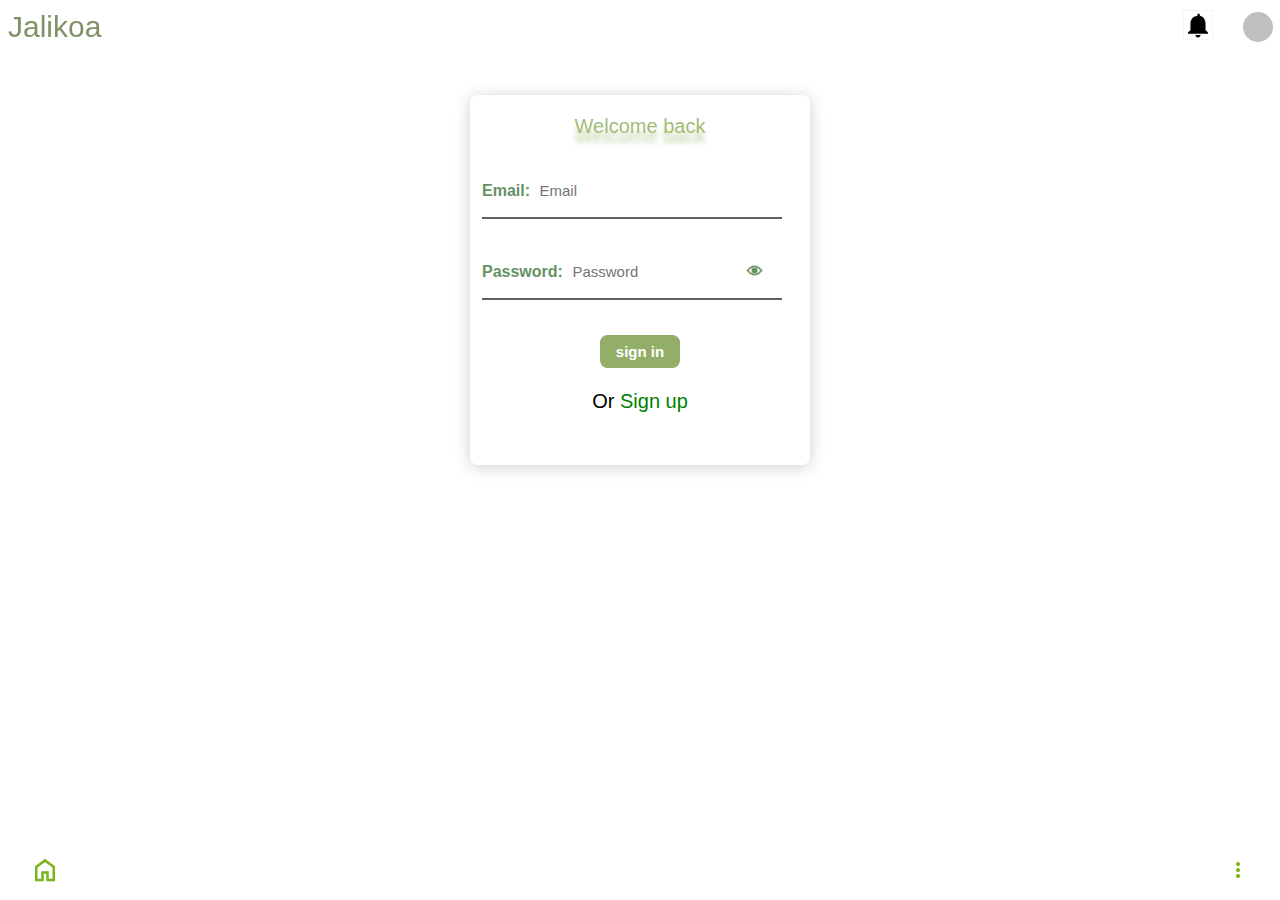
<file: signin.html>
<!DOCTYPE html>
<html>

<head>
  <meta charset="UTF-8">
  <meta name="viewport" content="width=device-width, initial-scale=1">
  <title>Jalikoa_upload_new_product</title>
</head>
<link rel="stylesheet" href="./assets/css/fontawesome.min.css">
<link rel="stylesheet" href="./assets/css/styles.css">
<link rel="stylesheet" href="./assets/css/sigincss.css">
<body>
  <header>
  <div class="logo">
    <p><span>Jalikoa</span></p>
  </div>
  <div class="others_plus_not">
    <span><svg xmlns="http://www.w3.org/2000/svg" width="30" height="30" stroke="rgba(96,96,96,0.1)" viewBox="0 0 24 24"><path d="M0 0h24v24H0z" fill="none"/> <path d="M12 22c1.1 0 2-.9 2-2h-4c0 1.1.9 2 2 2zm6-6v-5c0-3.07-1.64-5.64-4.5-6.32V4c0-.55-.45-1-1-1s-1 .45-1 1v.68C7.64 5.36 6 7.93 6 11v5l-2 2v1h16v-1l-2-2z" fill="#000"/>
</svg></span>
    <span class="profDet">
      
    </span>
  </div>
</header>
<form action="signin.php" method="" enctype="">
  <div class="container">
  
  
<div class="maain">
    <h5>Welcome back</h5>
  <div class="input_container">
    <span>Email:</span>
    <input type="email" name="email" id="email" placeholder="Email" required></div>
      <div class="input_container">
    <span>Password:</span>
    <input type="password" name="password" id="password" placeholder="Password" required><span onclick="show1()">👁</span>
     <div id="errorDiv1">
      Password should be atleast 6 characters
    </div>
    <div id="messDiv1">
      &#10003;&nbsp;Password meets length requirement
    </div>
  </div>
  <center><div id="mess">
    <div id="">
      
    </div>
    <div id="">
      
    </div>
  </div></center>
  <center><input style="width:80px;margin-top:10px;" class="addproduct fa-beat" type="submit" value="sign in"></center>
  </form>
  <center><p class="signnav fa-shake">Or <a href="signup.html">Sign up</a></p></center>
</div>
</form>
  </div>
  <footer id="footerr">
    <span><svg xmlns="http://www.w3.org/2000/svg" height="30px" viewBox="0 -960 960 960" width="30px" fill="#78B518"><path d="M240-200h120v-240h240v240h120v-360L480-740 240-560v360Zm-80 80v-480l320-240 320 240v480H520v-240h-80v240H160Zm320-350Z" /></svg></span>
  <span><svg xmlns="http://www.w3.org/2000/svg" height="24px" viewBox="0 -960 960 960" width="24px" fill="#78B518"><path d="M480-160q-33 0-56.5-23.5T400-240q0-33 23.5-56.5T480-320q33 0 56.5 23.5T560-240q0 33-23.5 56.5T480-160Zm0-240q-33 0-56.5-23.5T400-480q0-33 23.5-56.5T480-560q33 0 56.5 23.5T560-480q0 33-23.5 56.5T480-400Zm0-240q-33 0-56.5-23.5T400-720q0-33 23.5-56.5T480-800q33 0 56.5 23.5T560-720q0 33-23.5 56.5T480-640Z" /></svg></span>
</footer>
</body>
<script src="./assets/js/loginHandler.js"></script>
</html>
</file>
<file: assets/css/addnewproductcss.css>
header {
     z-index:1; 
     backdrop-filter:blur(10px); 
     background:#f2f2f1; 
     height:50px;
     display:flex;
     align-items:center;
     justify-content:space-between;
     padding:2px 8px;
     border-bottom:5px solid #fff; 
     position:fixed;
     top:0;
     left:0;
     width:100%;
   }
   .logo p {
     font-size:30px;
     font-family:Arial; 
     font-weight:400; 
     opacity:0.7;
   }
   .logo p span {
     color:#4A6323;
   }
   .others_plus_not {
     display:flex;
     justify-content:space-between;
     align-items:center;
     padding:2px 5px;
     width:100px;
   }
   .others_plus_not span{
     cursor:pointer;
     border-radius:1px;
     transition:all 0.3s ease;
     
   }
     .others_plus_not span:hover {
       border:solid 1px #999;
       box-shadow:5px 5px 5px rgba(96,96,96,0.6); 
     }
   .others_plus_not .profDet{
     margin:0px 10px;
     width:30px;
     height:30px;
     background:rgba(96,96,96,0.4); 
     border-radius:50%;
     
   }
 
   .container {
     background:#f2f2f1; 
     margin-left:302px;
     display:flex;
     justify-content:center;
     align-items:center;
     margin-top:20px;
     margin-bottom:55px; 
   }
   .maain {
     margin-top:55px; 
     padding:10px 10px;
     border-radius:0.5em;
     min-height:550px;
     background: transparent;
   }
   @media screen and (min-width:1200px){
     .maain {
          width:500px;
     }
   }
   .maain h5 {
     font-weight:350; 
     color:#7AA23A;
     text-align:center;
     margin-top:10px;
     font-size:25px;
     opacity:0.7;
     text-shadow:0px 5px 5px #7AA23AA6; 
   }
   input[type="file"] {
     display:none;
   }
   input[type="text"],[type="number"] {
     border:none;
     height:50px;
     padding:2px 5px;
     font-weight:500;
     font-size:15px;
     background: transparent;
     flex-grow: 4;
   }
   input[type="text"]:focus,[type="number"]:focus {
     outline:none;
   }
   .input_container {
     width:85;
     border-bottom:2px solid rgba(4, 34, 4, 0.301);
     margin:25px 2px;
     padding-left:10px;
     display:flex;
     align-items: center;
   }
   .input_container span {
     color:#1F651D;
     font-weight:bold;
     opacity:0.7;
   }
   .filebtns{
     margin:5px 2px;
     text-align:center; 
   }
   .filebtns button,.addproduct{
     color:#fff;
     padding:8px 5px;
     font-size:15px; 
     background:#608821AD;
     border:none;
     border-radius:0.5em; 
     margin:2px 10px;
     cursor:pointer;
     transition:all 0.3s ease;
     font-weight:bold; 
   }
   #imgresults {
     width:80%;
     height:100px;
     border:1px solid #12200430;
     border-radius:10px; 
     display:flex;
     padding:3px 3px;
     align-items: center;
     justify-content: center;
   }
   .addproduct{
     background-color:#608821AD;
   }
    .filebtns button:hover,.addproduct:hover {
      background:transparent;
      border:1px solid #333;
      color:#333;
      transform:translate(1px,-2px);
      box-shadow:5px 5px 10px rgba(96,96,96,0.4); 
    }
    .addproduct:hover {
      background:transparent; 
    }
    .boxlabel {
      color:green;
      opacity:1;
      font-weight:300;
      font-size:10px; 
    }
    .catagory_inpt {
      text-align:center;
      padding:20px 5px; 
    }
    .catagory_inpt select{
      height:35px;
      width:150px;
      padding:2px 2px;
      text-align:center;
      font-weight:600; 
      color:#608821;
      opacity:0.7;
      border-radius:10px; 
    }
    .catagory_inpt select:focus {
      outline:#608821D9;
    }
       #footerr {
     background:#f2f2f1; 
     border-top:5px solid #fff;
     padding:3px 0pc;
     position:fixed;
     bottom:0;
     left:0;
     width:100%;
     height:50px;
     display:flex;
     justify-content:space-between;
     align-items:center; 
     
   }
   #footerr span {
     color:#fff;
     margin:2px 30px;
     cursor:pointer;
   }  
   #footerr span:hover {
     transform:translate(-2px,-1px); 
   } 
   .product-div {
     width:100px;
     height:80px;
     border-radius: 10px;
     object-fit: cover;
     margin:2px 2px;
   }
   #analytics {
     min-height:800px;
     flex-grow: 1;
     overflow:auto;
     border-left:2px solid #fff;
     display:flex;
     align-items:flex-start;
     justify-content: space-around;
     padding:10px 10px;
     margin-top:40px;
   }
   ::-webkit-inner-spin-button{
    -webkit-appearance: none;
   }
   .recent-activity-analytics {
    background: #fff; 
    width:300px;
    padding:20px 20px;
    border-radius: 5px;
   }
   .recent-activity-analytics h4 {
     margin:10px 4px;
     color:rgb(10, 39, 102);
   }
   .history-card {
     min-height: 50px;
     padding:10px 10px;
     border-left:5px solid rgba(10,34,102,0.5);
     color:#333;
     font-size: 17px;
   }
   .pausediv {
     width:20px;
     height:20px;
     border-radius: 50%;
     position:relative;
     left:-8px;
   }
   .red {
     background: rgba(200,0,0,0.5);
   }
   .green {
     background: rgba(0,200,0,0.5);
   }
   .blue {
     background: rgba(0,0,200,0.5);
   }
   .purple {
     background: #333;
   }
</file>
<file: assets/css/styles.css>
*{
     margin:0;
     padding:0;
}
body {
     background-color: #fff;
     font-family: Arial;
     font-weight: 500;
     box-sizing:border-box;
}

.reg-form ,.reg-inputs {
     max-width: 400px;
     display:flex;
     flex-direction: column;
     padding:10px 10px;
     min-height: 85px;
}

.reg-form {
     min-height: 100vh;
     border:1px solid rgba(25, 200,200, 0.4);
}
.reg-box {
     padding:2px 2px;
     align-items: center;
}
.reg-inputs {
     display: flex;
     flex-direction:column;
}
.reg-inputs input {
     margin:10px 0px;
     padding:3px 3px;
     border:1px solid rgba(25, 200,200, 0.4);
     border-radius: 4px;
     font-size: 15px;
}
.reg-inputs input:focus {
     outline:2px solid rgba(25, 200,200, 0.4);
}

.reg-button {
     background-color: #333;
     padding:4px 3px;
     font-size: 17px;
     font-weight:bold;
     color:#fff;
     border:none;
     width:150px;
     text-align:center;
     border-radius:5px;
     transition:all 0.3s ease;
     cursor:pointer;
     box-shadow: 2px 5px 5px rgba(96,96,96,0.7);
}
.reg-button:hover {
     background: transparent;
     border:1px solid #333;
     color:#00f;
}
#profpicdiv {
     width:fit-content;
     padding:5px 5px;
}
.prof-img {
     width:100px;
     height:100px;
     border-radius:50%;
     object-fit: cover;
}
</file>
<file: assets/css/sidebar.css>
#sidebar {
    width:295px;
    overflow-y: auto;
    position:fixed;
    top:60px;
    left:0px;
    max-height: 84vh;
    background: #f2f2f1;
}
#sidebar::-webkit-scrollbar {
    -webkit-appearance: none;
}
#sidebar:hover::-webkit-scrollbar,#sidebar:active::-webkit-scrollbar {
    width:10px;
    background:#9999999c;
    border-radius: 2em;
}
#sidebar:hover::-webkit-scrollbar-thumb,#sidebar:active::-webkit-scrollbar-thumb{
    width:1opx;
    background:rgba(10, 39, 102, 0.589);
    border-radius: 3px;
}
#sidebar:hover::-webkit-scrollbar-button, #sidebar:active::-webkit-scrollbar-button{
    -webkit-appearance: push-button;
    cursor:pointer;
}
#sidebar .main-sidebar-content {
    display:flex;
    flex-direction: column;
    align-items: center;
    justify-content: flex-start;
    padding:10px 15px;
    width:auto;
    background:transparent;
    margin-bottom: 55px;
}
.sidebar-opt {
    display:flex;
    align-items: center;
    justify-content: flex-start;
    padding:15px 10px;
    width:100%;
    margin:10px 0px;
    border-radius: 10em;
    background-color: #fff;
    transition:all 0.3s ease;
    cursor:pointer;
    margin:3px 0px;
}
.sidebar-opt-active{
    display:flex;
    align-items: center;
    justify-content: flex-start;
    padding:15px 10px;
    width:100%;
    margin:10px 0px;
    border-top-right-radius: 10em;
    border-bottom-right-radius: 10em;
    border-left:8px solid #ff8800;
    background-color: #e4e1e1;
    transition:all 0.3s ease;
    cursor:pointer;
    margin:3px 0px;    
}
.sidebar-opt:hover {
    background:rgba(25, 28, 26, 0.05);
    
}
.sidebar-opt a ,.sidebar-opt-active a{
    text-decoration: none;
    color:rgb(10, 39, 102);
    margin:0px 10px;
    font-size:18px;
    font-weight: 600;
}
.acc-logo {
    padding:3px 3px;
    margin:5px 0px;
    color:rgb(10, 39, 102);
    margin:0px 10px;
    font-size:18px;
    font-weight: 600;
    cursor:pointer; 
}
@media screen and (max-width:500px){
    #sidebar{
         display:none;
    }
    #main-body{
         margin-left:0;
    }
    #onpc{
         display:none;
    }
}
@media screen and (min-width:500px){
    #onmobile{
         display:none;
    }
}
#onpc {
    text-align: center;
    height:100%;
    width:100%;
    font-size: 18px;
    font-weight: 600;
    color:rgb(10, 39, 102);
}
</file>
<file: assets/css/sigincss.css>
*{
     margin:0;
     padding:0;
   }
   body {
     font-family:Arial; 
   }  
     header {
       z-index:1; 
       backdrop-filter:blur(10px); 
       background:rgba(255, 255, 255, 0.51); 
       height:50px;
       display:flex;
       align-items:center;
       justify-content:space-between;
       padding:2px 8px;
       border-bottom:5px solid rgba(255,255,255,0.5); 
       position:fixed;
       top:0;
       left:0;
       width:100%;
     }
     .logo p {
       font-size:30px;
       font-family:Arial; 
       font-weight:400; 
       opacity:0.7;
     }
     .logo p span {
       color:#4A6323;
     }
     .others_plus_not {
       display:flex;
       justify-content:space-between;
       align-items:center;
       padding:2px 5px;
       width:100px;
     }
     .others_plus_not span{
       cursor:pointer;
       border-radius:1px;
       transition:all 0.3s ease;
       
     }
       .others_plus_not span:hover {
         border:solid 1px #999;
         box-shadow:5px 5px 5px rgba(96,96,96,0.6); 
       }
     .others_plus_not .profDet{
       margin:0px 10px;
       width:30px;
       height:30px;
       background:rgba(96,96,96,0.4); 
       border-radius:50%;
       
     }
   
     .container {
       padding:10px 2px;
       display:flex;
       flex-direction:column;
       justify-content:center;
       align-items:center;
       margin-top:20px;
       margin-bottom:87px; 
     }
     .maain {
       margin-top:65px; 
       width:320px;
       padding:10px 10px;
       border-radius:0.5em;
       box-shadow:0px 2px 15px rgba(96,96,96,0.3);
      min-height:350px;
     }
     .maain h5 {
       font-weight:500; 
       color:#7AA23A;
       text-align:center;
       margin-top:10px;
       font-size:20px;
       opacity:0.7;
       text-shadow:0px 10px 5px #7AA23AA6; 
     }
     input[type="file"] {
       width:170px;
       border:none;
       height:50px;
       padding:2px 5px;
       font-weight:400;
       font-size:15px;
     }
     input[type="text"],[type="number"],[type="email"],[type="password"] {
       width:170px;
       border:none;
       height:50px;
       padding:2px 5px;
       font-weight:500;
       font-size:15px;
     }
     input[type="text"]:focus,[type="number"]:focus,[type="email"]:focus, [type="password"]:focus,[type="file"]:focus {
       outline:none;
     }
     .input_container {
       width:300px;
       border-bottom:2px solid hsla(235, 5%, 19%, 0.76);
       margin:25px 2px;
     }
     .input_container span {
       color:#1F651D;
       font-weight:bold;
       opacity:0.7;
     }
     .filebtns{
       margin:5px 2px;
       text-align:center; 
     }
     .filebtns button,.addproduct{
       color:#fff;
       padding:8px 5px;
       font-size:15px; 
       background:#608821AD;
       border:none;
       border-radius:0.5em; 
       margin:2px 10px;
       cursor:pointer;
       transition:all 0.3s ease;
       font-weight:bold; 
     }
     #imgresults {
       width:80%;
       height:100px;
       border:1px solid #12200430;
       border-radius:10px; 
     }
     .addproduct{
       background-color:#608821AD;
     }
      .filebtns button:hover,.addproduct:hover {
        background:transparent;
        border:1px solid #333;
        color:#333;
        transform:translate(1px,-2px);
        box-shadow:5px 5px 10px rgba(96,96,96,0.4); 
      }
      .addproduct:hover {
        background:transparent; 
      }
      .boxlabel {
        color:green;
        opacity:1;
        font-weight:300;
        font-size:10px; 
      }
      .catagory_inpt {
        text-align:center;
        padding:20px 5px; 
      }
      .catagory_inpt select{
        height:35px;
        width:150px;
        padding:2px 2px;
        text-align:center;
        font-weight:600; 
        color:#608821;
        opacity:0.7;
        border-radius:10px; 
      }
      .catagory_inpt select:focus {
        outline:#608821D9;
      }
      .signnav {
        margin:20px 0px;
        font-size:20px; 
      }
      .signnav a{
        text-decoration:none;
        color:green;
      }
      #errorDiv1,#errorDiv2 {
        color:red;
        font-size:13px; 
        font-weight:400; 
        text-align:center;
        display:none; 
      }
       #messDiv1,#messDiv2 {
         color: green;
         font-size: 13px;
         font-weight: 400;
         text-align: center;
         display: none;
         margin-bottom:3px; 
       }
      
         #footerr {
       background:rgba(255, 255, 255, 0.51); 
       padding:3px 0pc;
       position:fixed;
       bottom:0;
       left:0;
       width:100%;
       height:50px;
       display:flex;
       justify-content:space-between;
       align-items:center; 
       
     }
     #footerr span {
       color:#fff;
       margin:2px 30px;
       cursor:pointer;
     }  
     #footerr span:hover {
       transform:translate(-2px,-1px); 
     }
</file>
